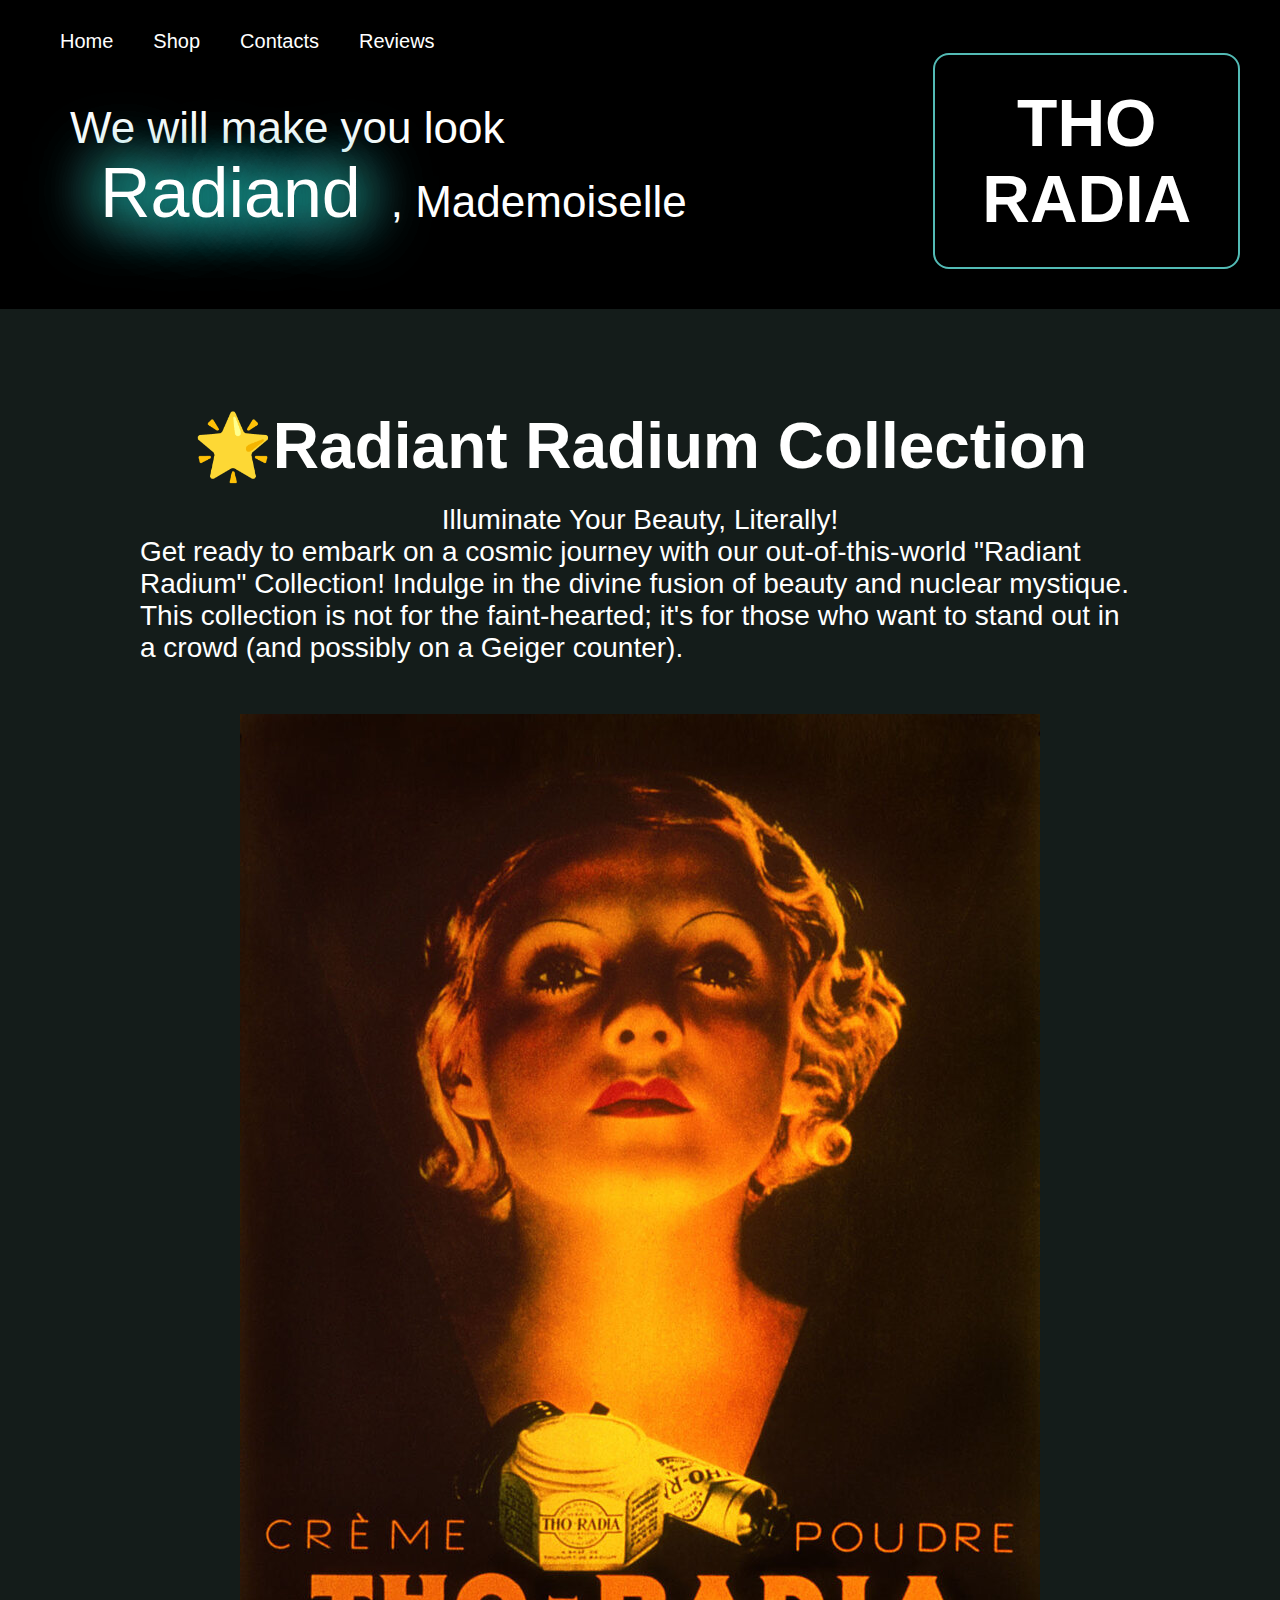
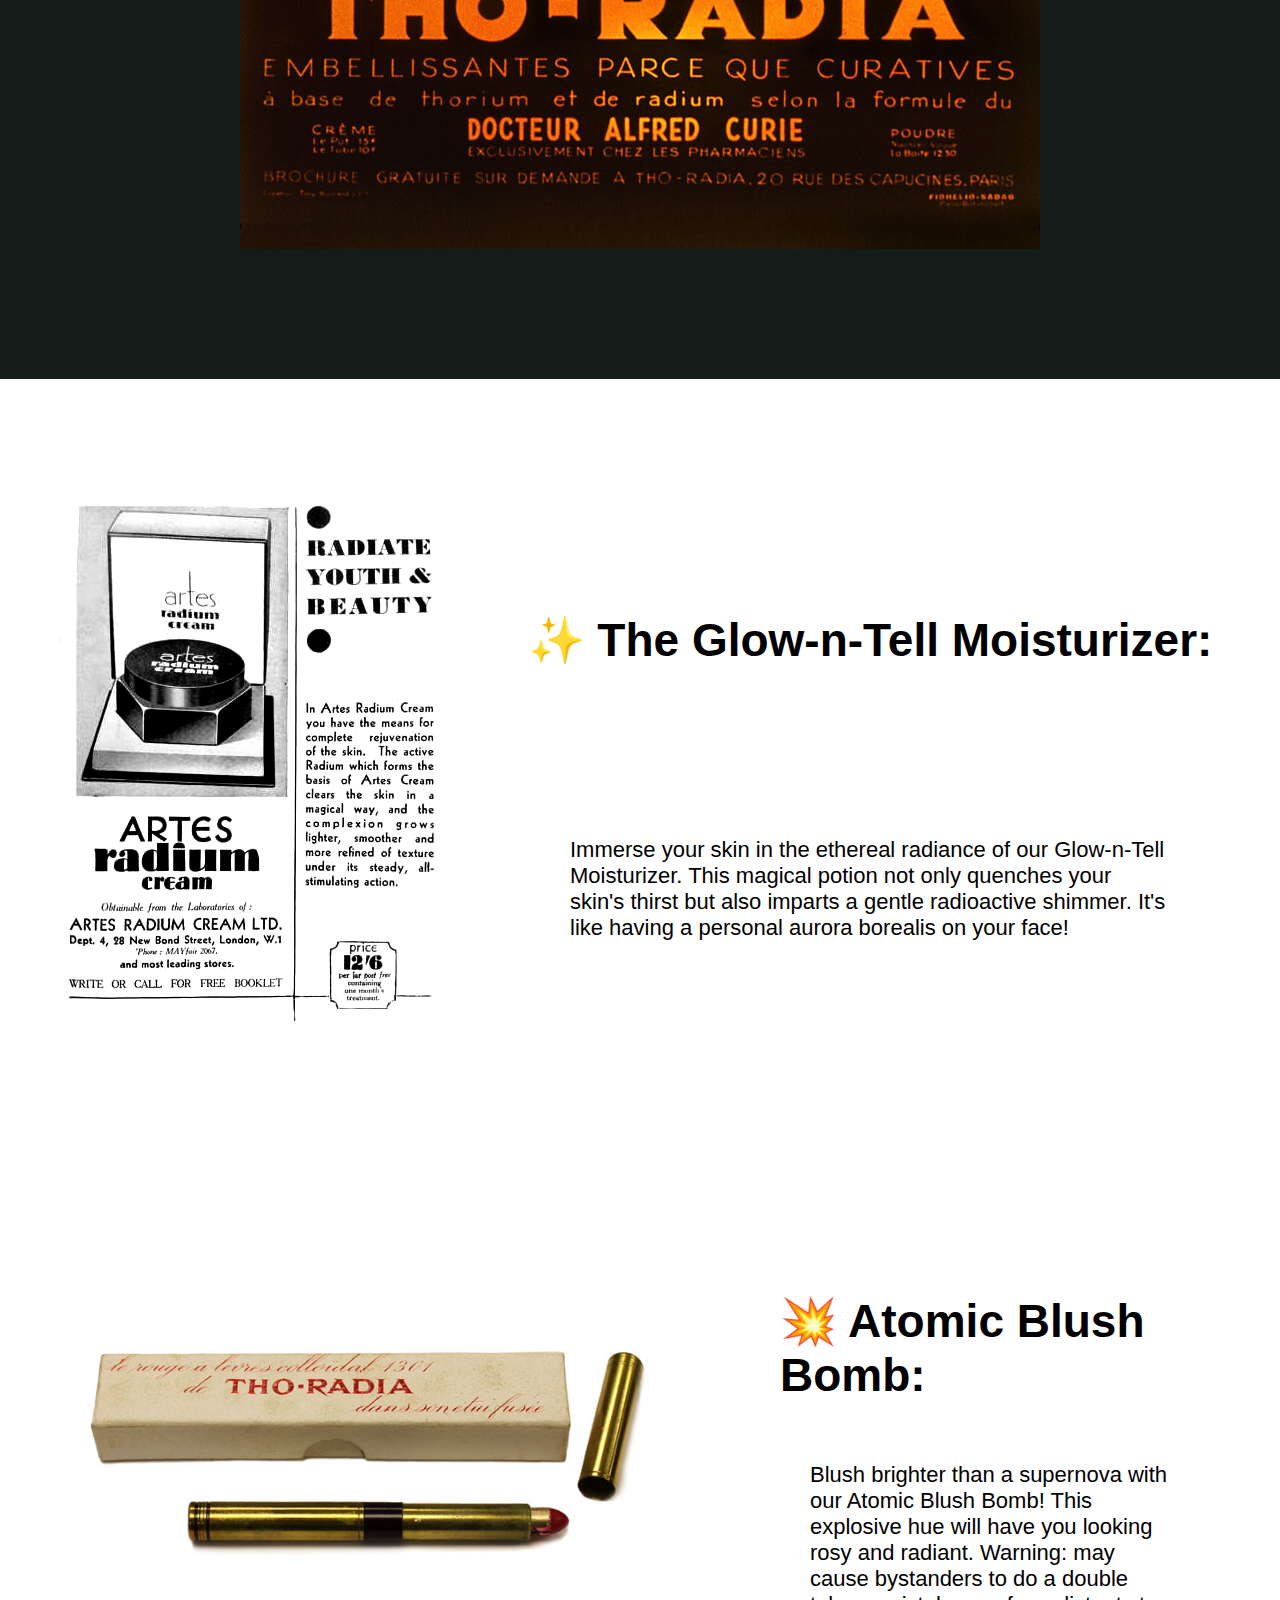
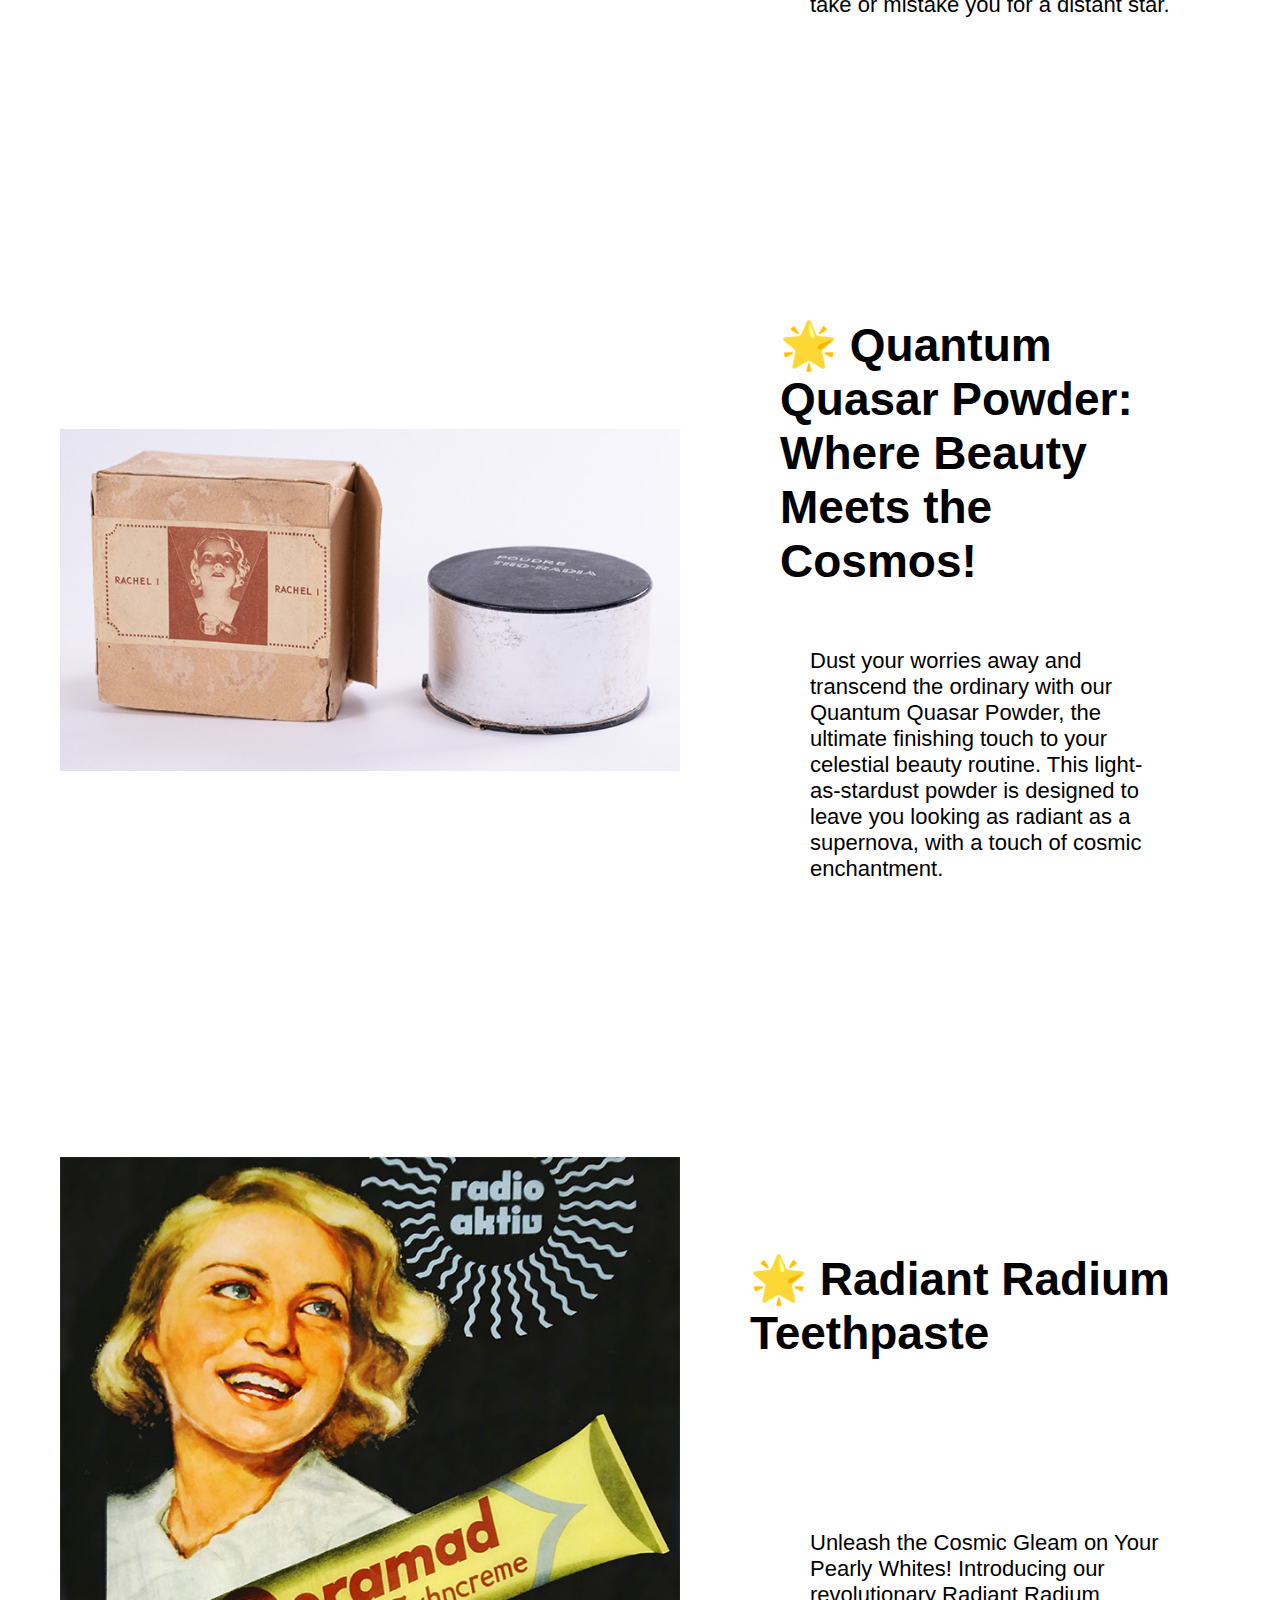
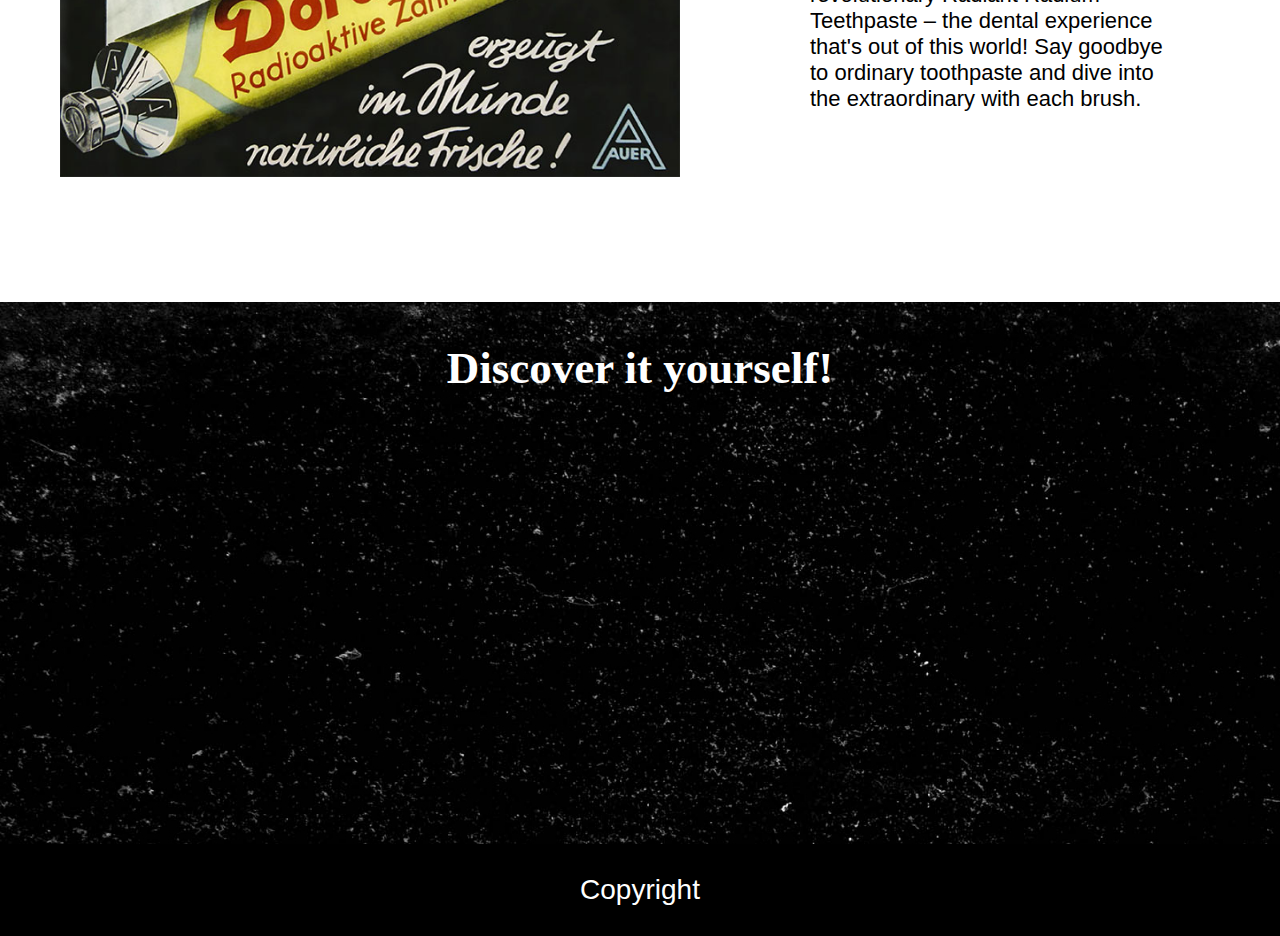
<file: index.html>
<!DOCTYPE html>
<html lang="en">
  <head>
    <meta charset="UTF-8" />
    <meta name="viewport" content="width=device-width, initial-scale=1.0" />
    <link href="https://fonts.cdnfonts.com/css/hvdtrial-brandon-printed" rel="stylesheet">
    <link href="https://fonts.cdnfonts.com/css/landster" rel="stylesheet">
                 
    <link rel="stylesheet" href="style.css" />
    <title>Radiactive Cosmetics</title>
  </head>
  <body>

<!-- The header of main page -->

    <header>
      <nav class="header">
        <ul>
          <li><a href="index.html">Home</a></li>
          <li><a href="shop.html">Shop</a></li>
          <li><a href="corporate-info.html">Contacts </a></li>
          <li><a href="reviews.html">Reviews</a></li>
        </ul>
      </nav>
      <div class="header_info">
        <div>We will make you look <span>Radiand</span>, Mademoiselle</div>
        <h1>THO RADIA</h1>
      </div>
    </header>

<!-- First description under the header -->

    <main>
      <div class="mainInfo">
        <div class="container"> <h1>🌟Radiant Radium Collection</h1> 
          <p>Illuminate Your Beauty, Literally!<br></p>
        <p>
        Get ready to embark on a cosmic journey with our out-of-this-world "Radiant Radium" Collection! Indulge in the divine fusion of beauty and nuclear mystique. This collection is not for the faint-hearted; it's for those who want to stand out in a crowd (and possibly on a Geiger counter).</p>
        <img src="photos/image.jpeg" alt="">
      </div>
      </div>

<!-- First product -->

      <div class="block first_block">
        <img src="photos/1932-artes.jpg" alt="cream"></img>
        <div class="text1">
        <h2>✨ The Glow-n-Tell Moisturizer:</h2>
        <p>Immerse your skin in the ethereal radiance of our Glow-n-Tell Moisturizer. This magical potion not only quenches your skin's thirst but also imparts a gentle radioactive shimmer. It's like having a personal aurora borealis on your face!</p>
      </div>
      </div>

<!-- Second product -->

      <div class="block second_block">
        <img src="photos/tho-radia-lipstick.jpg" alt="lipstick">
        <div class="text">
        <h2>💥 Atomic Blush Bomb:</h2>
        <p>Blush brighter than a supernova with our Atomic Blush Bomb! This explosive hue will have you looking rosy and radiant. Warning: may cause bystanders to do a double take or mistake you for a distant star.</p>
      </div>
    </div>

<!-- Third product -->

      <div class="block third_block">
        <img src="photos/TR_1.jpg" alt="poudre">
        <div class="text">
      <h2>🌟 Quantum Quasar Powder: Where Beauty Meets the Cosmos!</h2>
      <p>Dust your worries away and transcend the ordinary with our Quantum Quasar Powder, the ultimate finishing touch to your celestial beauty routine. This light-as-stardust powder is designed to leave you looking as radiant as a supernova, with a touch of cosmic enchantment.</p>
      </div>
    </div>

<!-- Forth product -->

    <div class="block forth_block">
      <img src="photos/radioactive-toothpaste-2022_700.jpg" alt="cream"></img>
      <div class="text1">
      <h2>🌟 Radiant Radium Teethpaste</h2>
      <p>Unleash the Cosmic Gleam on Your Pearly Whites!

        Introducing our revolutionary Radiant Radium Teethpaste – the dental experience that's out of this world! Say goodbye to ordinary toothpaste and dive into the extraordinary with each brush.</p>
    </div>
    </div>

<!-- Youtoobe video -->    

    <div class="video">
      <h2>Discover it yourself!</h2>

      <iframe
        width="730"
        height="410"
        src="https://www.youtube.com/embed/beEIy8wpPxk"
        frameborder="0"
        allowfullscreen
      ></iframe>
    </div>
    </main>

<!-- Footer -->   

    <footer class="footer">Copyright</footer>
  </body>
</html>
</file>
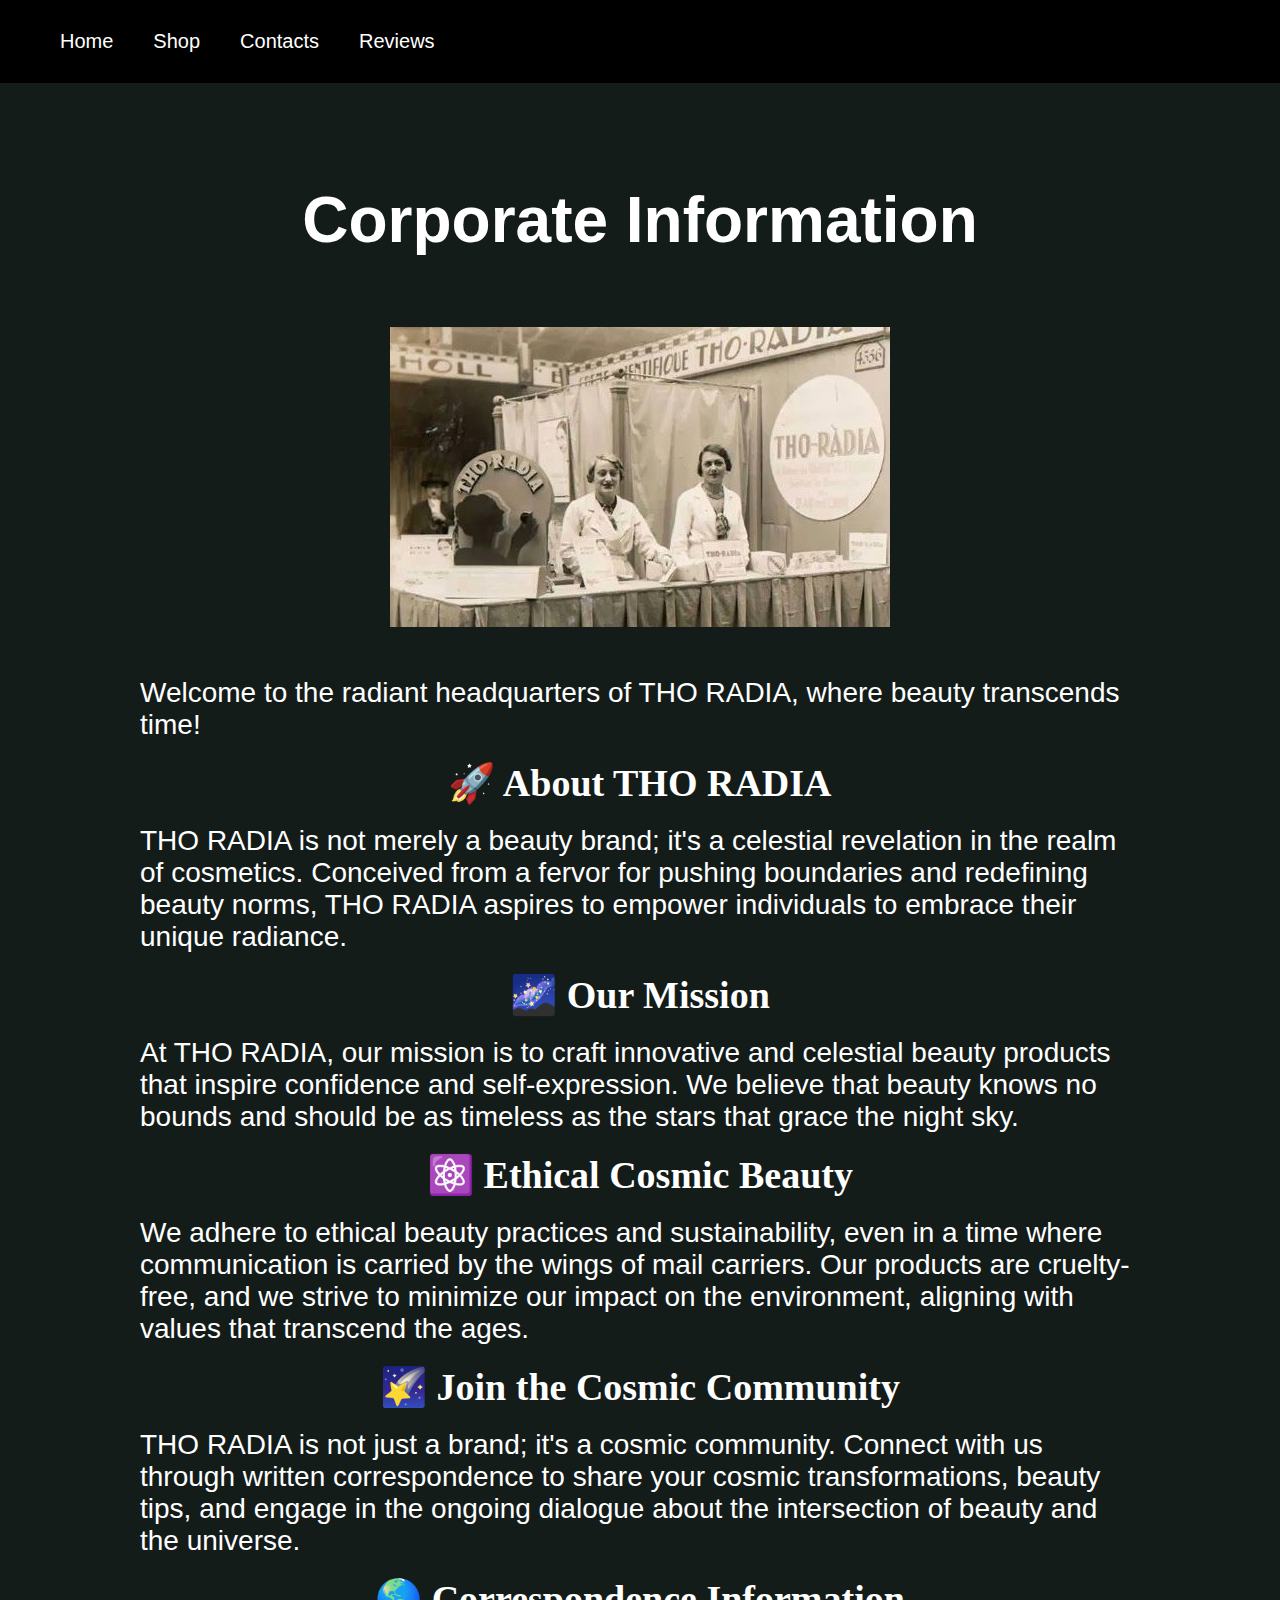
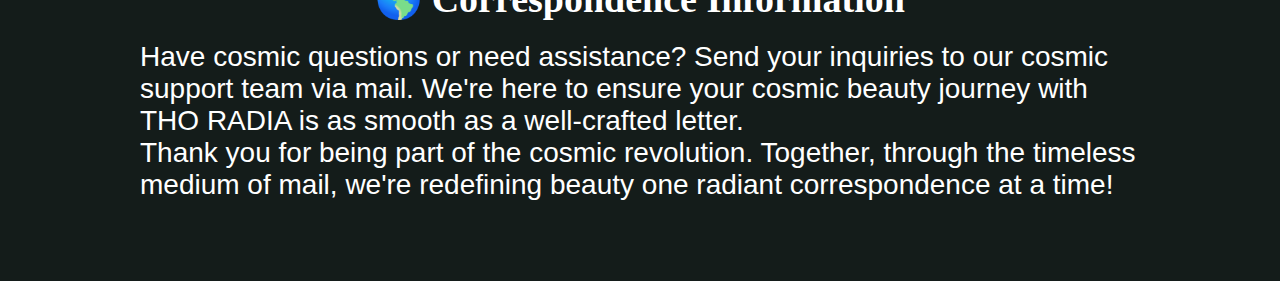
<file: corporate-info.html>
<!DOCTYPE html>
<html lang="en">
  <head>
    <meta charset="UTF-8" />
    <meta name="viewport" content="width=device-width, initial-scale=1.0" />
    <link rel="stylesheet" href="style.css" />
    <link href="https://fonts.cdnfonts.com/css/landster" rel="stylesheet" />

    <title>Radiactive Cosmetics - Corporate Information</title>
  </head>
  <body>
    <header>
      <nav class="header">
        <ul>
          <li><a href="index.html">Home</a></li>
          <li><a href="shop.html">Shop</a></li>
          <li><a href="corporate-info.html">Contacts </a></li>
          <li><a href="reviews.html">Reviews</a></li>
        </ul>
      </nav>
    </header>

    <main>
      <div class="mainInfo">
        <div class="container">
          <h1>Corporate Information</h1>

          <img src="photos/tho-radia.jpg" alt="Tho-Radia" />
          <p>
            Welcome to the radiant headquarters of THO RADIA, where beauty
            transcends time!
          </p>

          <h2>🚀 About THO RADIA</h2>
          <p>
            THO RADIA is not merely a beauty brand; it's a celestial revelation
            in the realm of cosmetics. Conceived from a fervor for pushing
            boundaries and redefining beauty norms, THO RADIA aspires to empower
            individuals to embrace their unique radiance.
          </p>

          <h2>🌌 Our Mission</h2>
          <p>
            At THO RADIA, our mission is to craft innovative and celestial
            beauty products that inspire confidence and self-expression. We
            believe that beauty knows no bounds and should be as timeless as the
            stars that grace the night sky.
          </p>

          <h2>⚛️ Ethical Cosmic Beauty</h2>
          <p>
            We adhere to ethical beauty practices and sustainability, even in a
            time where communication is carried by the wings of mail carriers.
            Our products are cruelty-free, and we strive to minimize our impact
            on the environment, aligning with values that transcend the ages.
          </p>

          <h2>🌠 Join the Cosmic Community</h2>
          <p>
            THO RADIA is not just a brand; it's a cosmic community. Connect with
            us through written correspondence to share your cosmic
            transformations, beauty tips, and engage in the ongoing dialogue
            about the intersection of beauty and the universe.
          </p>

          <h2>🌎 Correspondence Information</h2>
          <p>
            Have cosmic questions or need assistance? Send your inquiries to our
            cosmic support team via mail. We're here to ensure your cosmic
            beauty journey with THO RADIA is as smooth as a well-crafted letter.
          </p>

          <p>
            Thank you for being part of the cosmic revolution. Together, through
            the timeless medium of mail, we're redefining beauty one radiant
            correspondence at a time!
          </p>
        </div>
      </div>
    </main>

    <footer>
      <!-- Add footer content if needed -->
    </footer>
  </body>
</html>
</file>
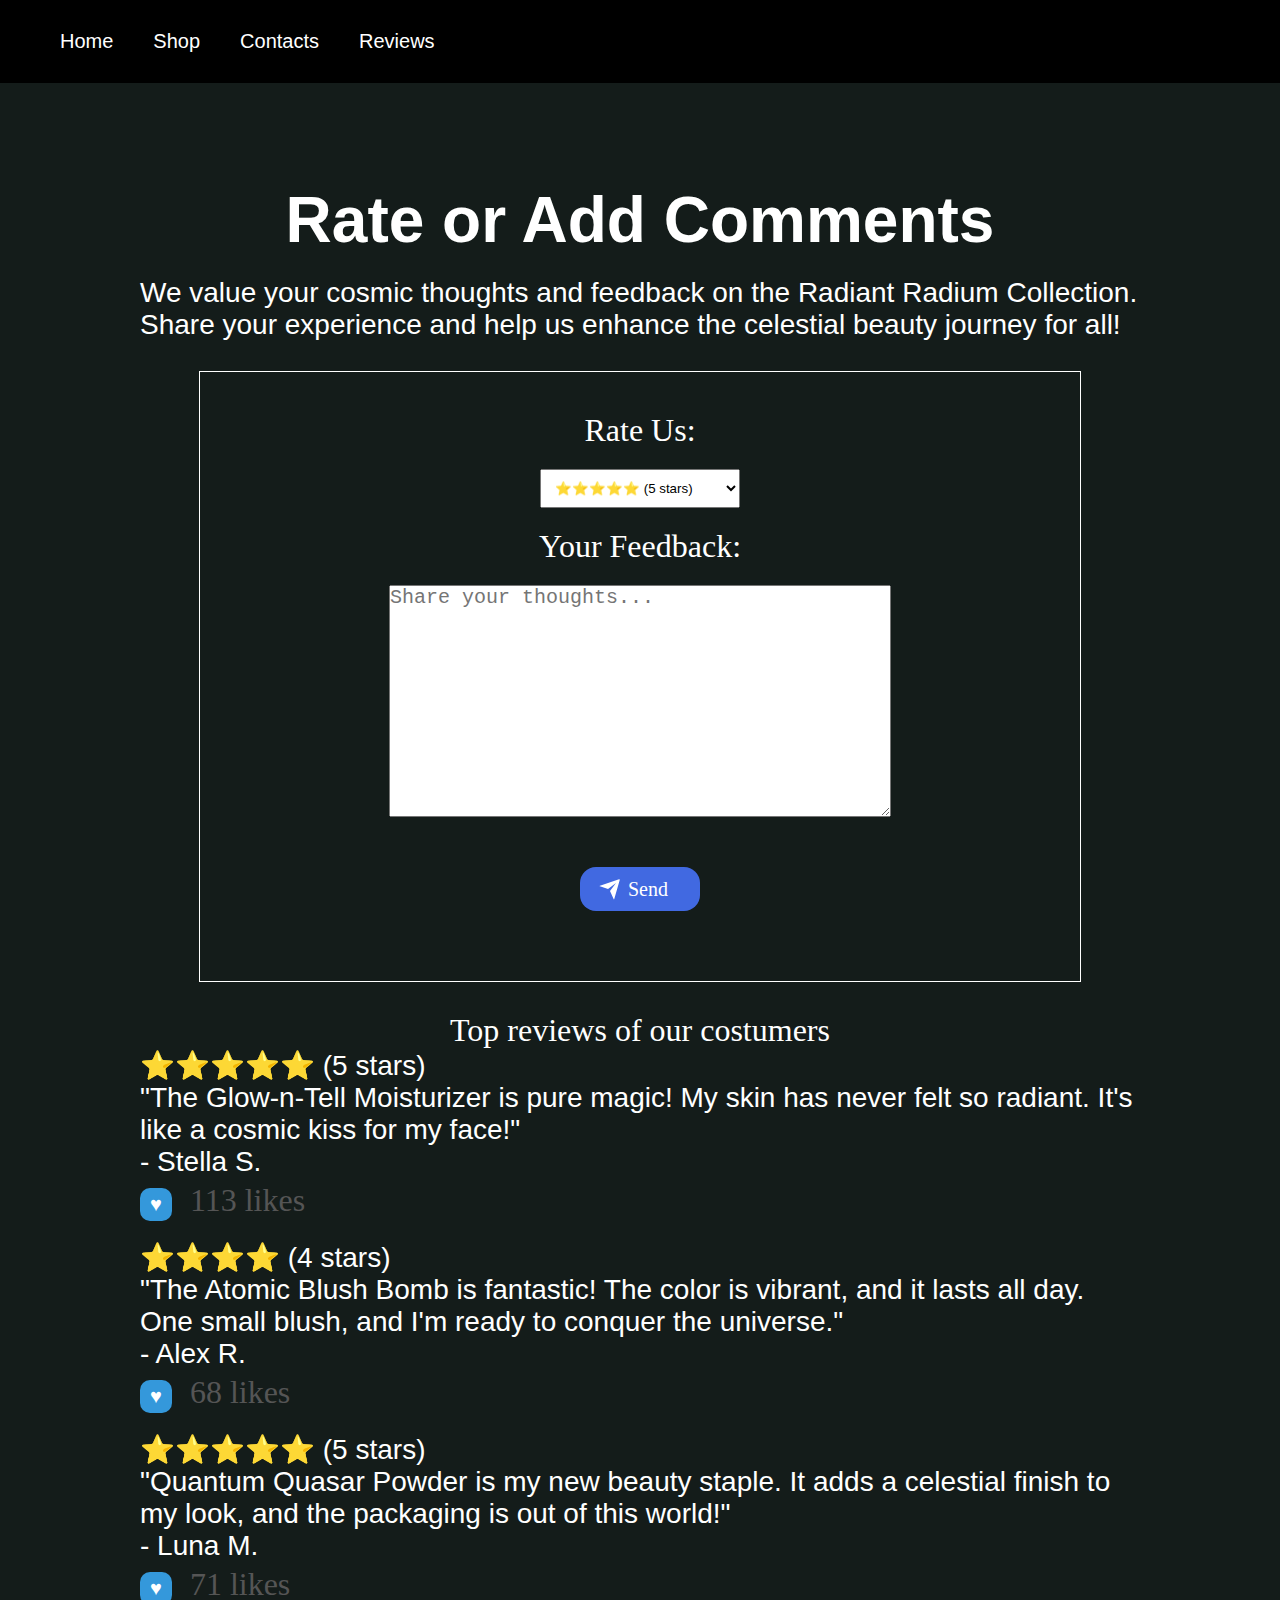
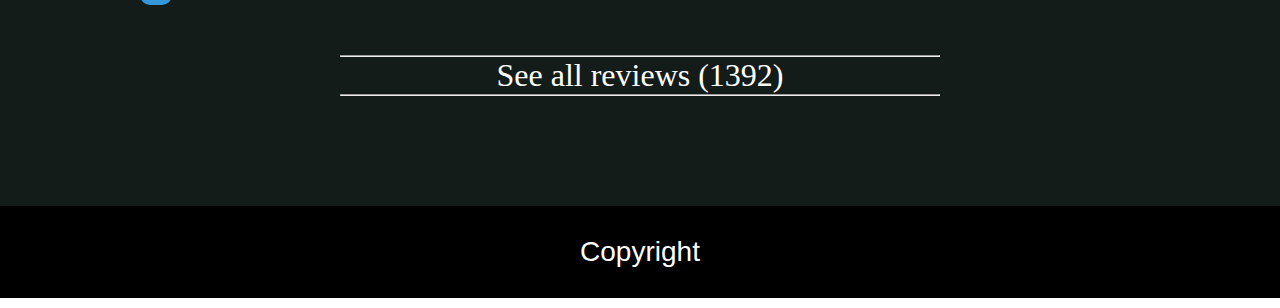
<file: reviews.html>
<!DOCTYPE html>
<html lang="en">
  <head>
    <meta charset="UTF-8" />
    <meta name="viewport" content="width=device-width, initial-scale=1.0" />
    <link rel="stylesheet" href="style.css" />
    <link href="https://fonts.cdnfonts.com/css/landster" rel="stylesheet" />

    <title>Radiactive Cosmetics - Rate/Feedback</title>
  </head>
  <body>
    <header>
      <nav class="header">
        <ul>
          <li><a href="index.html">Home</a></li>
          <li><a href="shop.html">Shop</a></li>
          <li><a href="corporate-info.html">Contacts </a></li>
          <li><a href="reviews.html">Reviews</a></li>
        </ul>
      </nav>
    </header>

    <main>
      <div class="mainInfo">
        <div class="container">
          <h1>Rate or Add Comments</h1>
          <p>
            We value your cosmic thoughts and feedback on the Radiant Radium
            Collection. Share your experience and help us enhance the celestial
            beauty journey for all!
          </p>

          <!-- Feedback Form -->
          <div class="form">
            <form id="myForm">
              <label for="rating">Rate Us:</label>
              <select id="rating" name="rating">
                <option value="5">⭐⭐⭐⭐⭐ (5 stars)</option>
                <option value="4">⭐⭐⭐⭐ (4 stars)</option>
                <option value="3">⭐⭐⭐ (3 stars)</option>
                <option value="2">⭐⭐ (2 stars)</option>
                <option value="1">⭐ (1 star)</option>
              </select>

              <!-- Text area for reviews -->
              <label for="feedback">Your Feedback:</label>
              <textarea
                id="feedback"
                name="feedback"
                rows="10"
                placeholder="Share your thoughts..."
                style="width: 500px"
              ></textarea>

              <button class="submit">
                <div class="svg-wrapper-1">
                  <div class="svg-wrapper">
                    <svg
                      xmlns="http://www.w3.org/2000/svg"
                      viewBox="0 0 24 24"
                      width="24"
                      height="24"
                    >
                      <path fill="none" d="M0 0h24v24H0z"></path>
                      <path
                        fill="currentColor"
                        d="M1.946 9.315c-.522-.174-.527-.455.01-.634l19.087-6.362c.529-.176.832.12.684.638l-5.454 19.086c-.15.529-.455.547-.679.045L12 14l6-8-8 6-8.054-2.685z"
                      ></path>
                    </svg>
                  </div>
                </div>
                <span>Send</span>
              </button>
            </form>
          </div>

          <div class="modal hidden">
            <p>Thank you, your opinion is important for us</p>
            <button class="close">Close</button>
          </div>

          <!-- Sample Reviews -->

          <div>Top reviews of our costumers</div>
          <div class="customer_review"></div>
          <div class="reviews">
            <div class="review">
              <p class="rating">⭐⭐⭐⭐⭐ (5 stars)</p>
              <p class="feedback">
                "The Glow-n-Tell Moisturizer is pure magic! My skin has never
                felt so radiant. It's like a cosmic kiss for my face!"
              </p>
              <p class="author">- Stella S.</p>
              <button class="like-button">&heartsuit;</button>
              <span class="like-count">113 likes</span>
            </div>

            <div class="review">
              <p class="rating">⭐⭐⭐⭐ (4 stars)</p>
              <p class="feedback">
                "The Atomic Blush Bomb is fantastic! The color is vibrant, and
                it lasts all day. One small blush, and I'm ready to conquer the
                universe."
              </p>
              <p class="author">- Alex R.</p>
              <button class="like-button">&heartsuit;</button>
              <span class="like-count">68 likes</span>
            </div>

            <div class="review">
              <p class="rating">⭐⭐⭐⭐⭐ (5 stars)</p>
              <p class="feedback">
                "Quantum Quasar Powder is my new beauty staple. It adds a
                celestial finish to my look, and the packaging is out of this
                world!"
              </p>
              <p class="author">- Luna M.</p>
              <button class="like-button">&heartsuit;</button>
              <span class="like-count">71 likes</span>
            </div>
          </div>

          <div class="all_reviews_container">
            <hr />

            <div class="all_reviews">See all reviews (1392)</div>
            <hr />
          </div>
        </div>
      </div>
    </main>

    <footer class="footer">Copyright</footer>
    <div class="overlay hidden"></div>
    <script src="script.js"></script>
  </body>
</html>
</file>
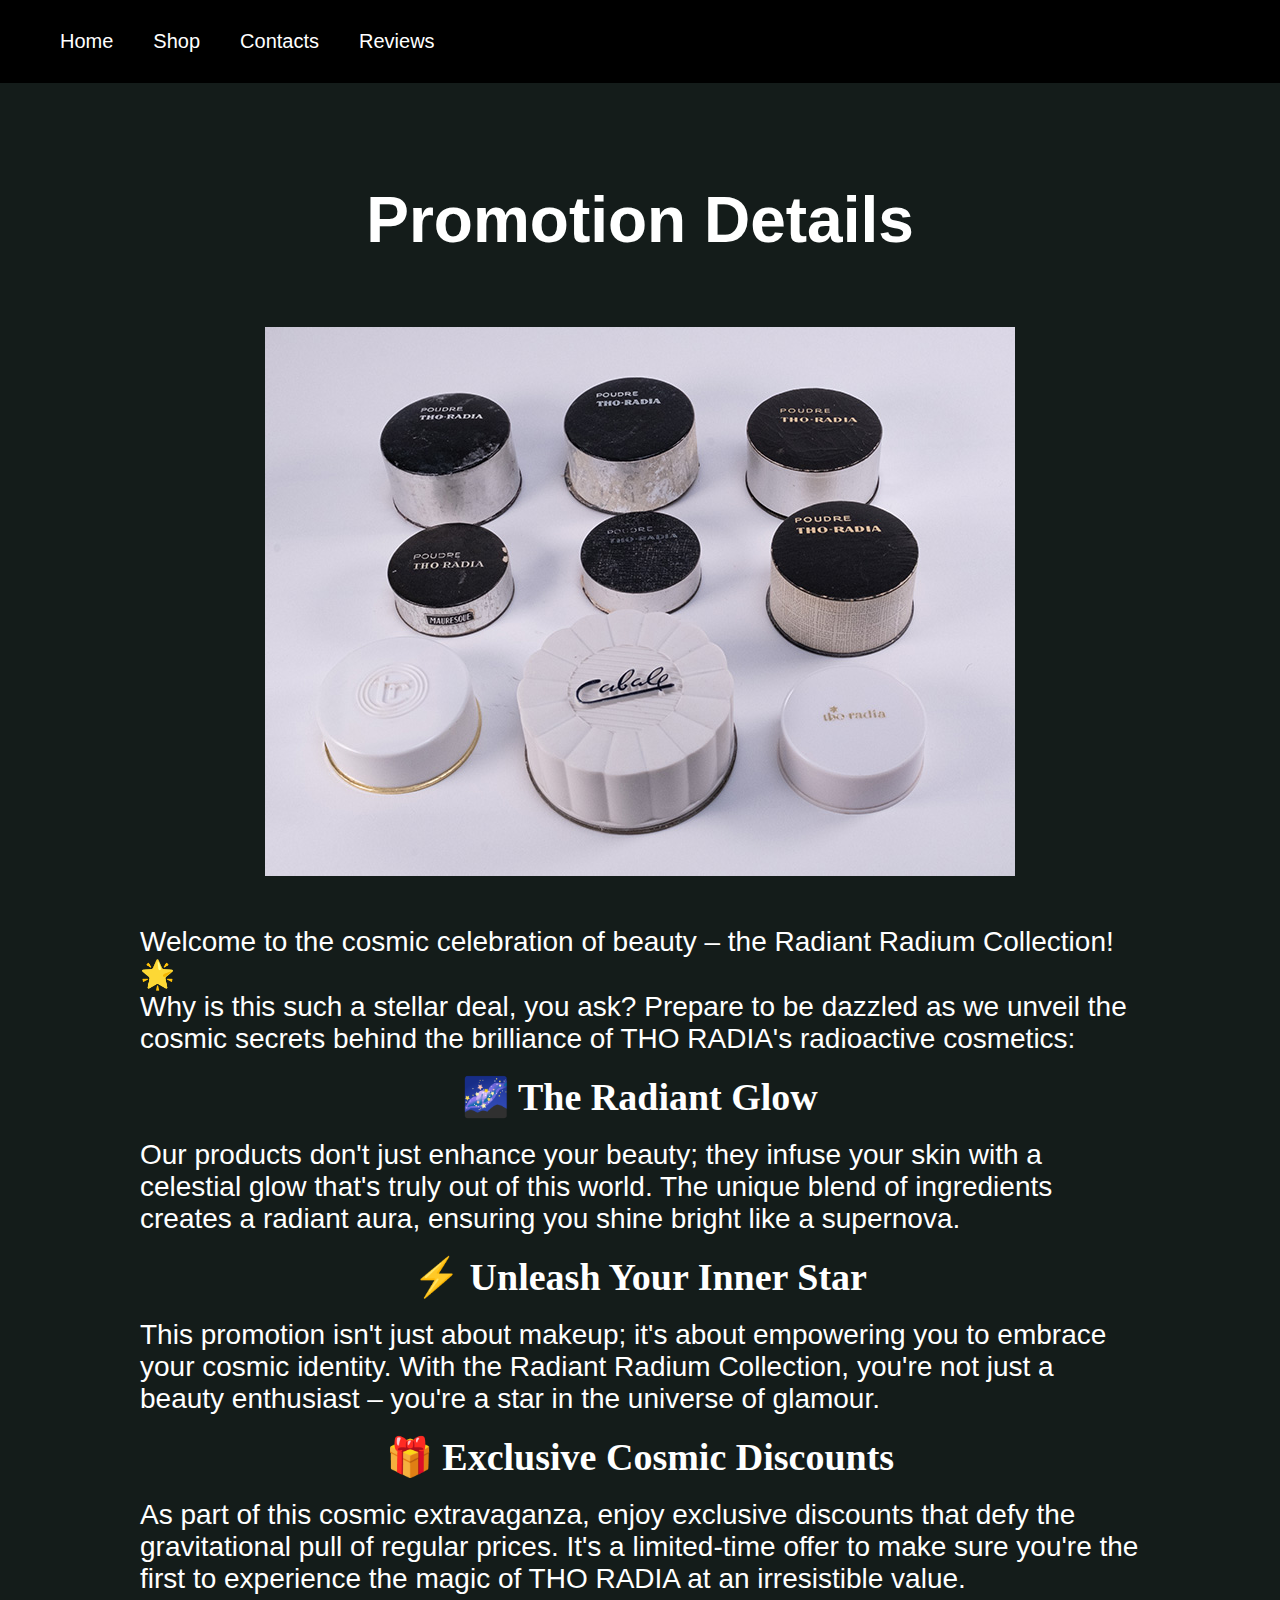
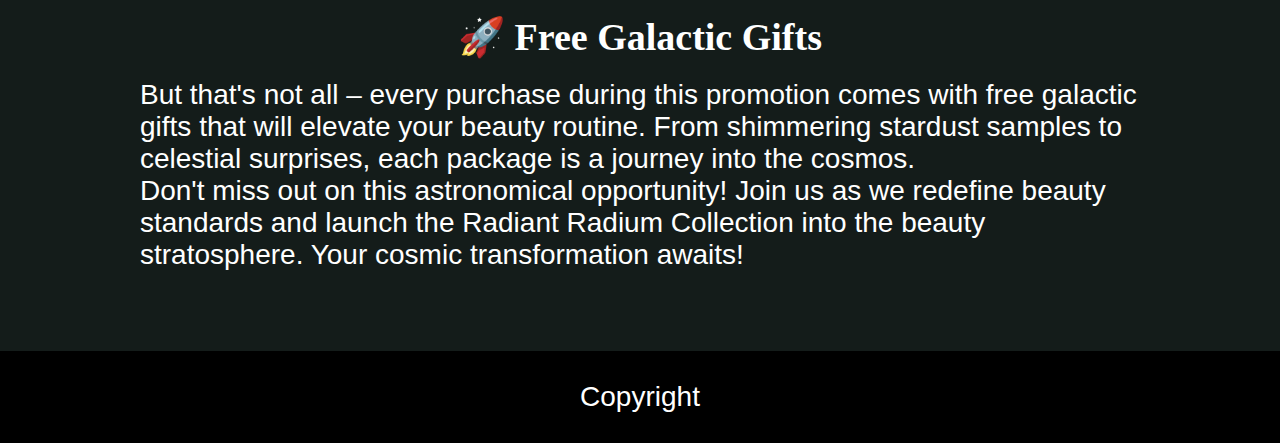
<file: shop.html>
<!DOCTYPE html>
<html lang="en">
  <head>
    <meta charset="UTF-8" />
    <meta name="viewport" content="width=device-width, initial-scale=1.0" />
    <link rel="stylesheet" href="style.css" />
    <link href="https://fonts.cdnfonts.com/css/landster" rel="stylesheet" />

    <title>Radiactive Cosmetics - Promotion Details</title>
  </head>
  <body>
    <header>
      <nav class="header">
        <ul>
          <li><a href="index.html">Home</a></li>
          <li><a href="shop.html">Shop</a></li>
          <li><a href="corporate-info.html">Contacts </a></li>
          <li><a href="reviews.html">Reviews</a></li>
        </ul>
      </nav>
    </header>

    <main>
      <div class="mainInfo">
        <div class="container">
          <h1>Promotion Details</h1>
          <img src="photos/TR_2.jpg" alt="" />
          <p>
            Welcome to the cosmic celebration of beauty – the Radiant Radium
            Collection! 🌟
          </p>

          <p>
            Why is this such a stellar deal, you ask? Prepare to be dazzled as
            we unveil the cosmic secrets behind the brilliance of THO RADIA's
            radioactive cosmetics:
          </p>

          <h2>🌌 The Radiant Glow</h2>
          <p>
            Our products don't just enhance your beauty; they infuse your skin
            with a celestial glow that's truly out of this world. The unique
            blend of ingredients creates a radiant aura, ensuring you shine
            bright like a supernova.
          </p>

          <h2>⚡ Unleash Your Inner Star</h2>
          <p>
            This promotion isn't just about makeup; it's about empowering you to
            embrace your cosmic identity. With the Radiant Radium Collection,
            you're not just a beauty enthusiast – you're a star in the universe
            of glamour.
          </p>

          <h2>🎁 Exclusive Cosmic Discounts</h2>
          <p>
            As part of this cosmic extravaganza, enjoy exclusive discounts that
            defy the gravitational pull of regular prices. It's a limited-time
            offer to make sure you're the first to experience the magic of THO
            RADIA at an irresistible value.
          </p>

          <h2>🚀 Free Galactic Gifts</h2>
          <p>
            But that's not all – every purchase during this promotion comes with
            free galactic gifts that will elevate your beauty routine. From
            shimmering stardust samples to celestial surprises, each package is
            a journey into the cosmos.
          </p>

          <p>
            Don't miss out on this astronomical opportunity! Join us as we
            redefine beauty standards and launch the Radiant Radium Collection
            into the beauty stratosphere. Your cosmic transformation awaits!
          </p>
        </div>
      </div>
    </main>

    <footer class="footer">Copyright</footer>
  </body>
</html>
</file>
<file: style.css>
@import url("https://fonts.cdnfonts.com/css/inner-vintage");
@import url("https://fonts.cdnfonts.com/css/vintage-3");
@import url("https://fonts.cdnfonts.com/css/hvdtrial-brandon-printed");
@import url("https://fonts.cdnfonts.com/css/landster");
* {
  margin: 0;
  padding: 0px;
}
header {
  padding: 10px 40px;
  background-color: rgb(0, 0, 0);
  display: flex;
  flex-direction: column;
  /* height: 200px; */
}
.header ul {
  display: flex;
  flex-direction: row;
  list-style: none;
  text-decoration: none;
}
.header a {
  text-decoration: none;
  color: #fff;
  font-size: 20px;
  font-family: "Landster", sans-serif;
  font-family: "Landster Italic", sans-serif;
}
.header {
  width: 100px;
  color: white;
}

.header_info {
  color: white;
  display: flex;
  flex-direction: row;
  justify-content: space-around;
  font-family: "HvDTrial Brandon Printed", sans-serif;
}
li {
  padding: 20px;
  font-size: 18px;
}
.header_info div {
  align-items: center;
  justify-content: center;
  font-size: 44px;
  padding: 0 30px;
  margin: 30px 130px 50px 0;
}
.header_info h1 {
  font-family: "Vintage", sans-serif;
  font-size: 66px;
  padding: 30px;
  margin-top: -20px;
  margin-bottom: 30px;
  border: 2px solid rgb(83, 187, 181);
  border-radius: 16px;
  text-align: center;
  display: inline-block;
  align-self: first baseline;
}
.header_info span {
  margin: 30px;
  color: rgb(21, 24, 23);
  font-family: "Inner Vintage", sans-serif;
  background-color: black;
  font-size: 70px;
  color: white;
  text-align: center;
  text-shadow: 0 0 50px rgb(0, 255, 238), 0 0 70px rgb(0, 255, 238),
    0 0 70px rgb(0, 255, 238), 0 0 70px red;
}
.header_info span:hover {
  -webkit-animation: Glow 0.5s ease infinite alternate;
  animation: Glow 0.5s ease infinite alternate;
  cursor: pointer;
}

/* *********************Glowing************************ */

@-webkit-keyframes Glow {
  from {
    text-shadow: 0 0 10px #fff, 0 0 20px #fff, 0 0 30px #fff, 0 0 40px #00a67c,
      0 0 70px #00a67c, 0 0 80px #00a67c, 0 0 100px #00a67c, 0 0 150px #00a67c;
  }
  to {
    text-shadow: 0 0 5px #fff, 0 0 10px #fff, 0 0 15px #fff, 0 0 20px #00a67c,
      0 0 35px #00a67c, 0 0 40px #00a67c, 0 0 50px #00a67c, 0 0 75px #00a67c;
  }
}
@keyframes Glow {
  from {
    text-shadow: 0 0 10px #fff, 0 0 20px #fff, 0 0 30px #fff, 0 0 40px #00a67c,
      0 0 70px #00a67c, 0 0 80px #00a67c, 0 0 100px #00a67c, 0 0 150px #00a67c;
  }
  to {
    text-shadow: 0 0 5px #fff, 0 0 10px #fff, 0 0 15px #fff, 0 0 20px #00a67c,
      0 0 35px #00a67c, 0 0 40px #00a67c, 0 0 50px #00a67c, 0 0 75px #00a67c;
  }
}

.block {
  background-color: #ffffff;
  display: flex;
  flex-direction: row;
  padding: 10px 30px;
  transition: all 0.3s ease;
  color: #000000;
  padding: 120px 20px;

  align-items: center;
  justify-content: center;

  font-family: "Landster", sans-serif;
  font-family: "Landster Italic", sans-serif;
}

.block img {
  padding: 0 40px;
  width: 50%; /* Make the image fill the container */
  height: 80%; /* Make the image fill the container */
  transition: transform 0.3s ease; /* Add smooth transition to the image */
}
.block:hover {
  background-color: #141c1a;
  color: #ffffff;
}
.block:hover {
  transform: scale(1.1); /* Scale only the image when the block is hovered */
}
.mainInfo {
  font-size: 32px;
  padding: 40px 40px;
  background-color: #141c1a;
  margin: 0;

  color: #fff;
}

.text1 {
  display: flex;
  flex-direction: column;
  justify-content: center;
  align-items: center;
}

.text1 h2 {
  padding: 100px 30px;
  font-size: 46px;
}

.text1 p {
  padding: 70px 90px;
  font-size: 22px;
}

.text {
  display: flex;
  flex-direction: column;
  justify-content: center;
  align-items: center;
}

.text h2 {
  padding: 30px 60px;
  font-size: 46px;
}

.text p {
  padding: 30px 90px;
  font-size: 22px;
}

img {
  max-width: 100%;

  height: auto;
}

.container {
  display: flex;
  align-items: center;
  justify-content: center;
  flex-direction: column;
  border-radius: 17px;
  padding: 40px 100px;
  /* -webkit-box-shadow: 0px 0px 40px 10px rgba(45, 255, 196, 0.72);
  -moz-box-shadow: 0px 0px 40px 10px rgba(45, 255, 196, 0.72);
  box-shadow: 0px 0px 40px 10px rgba(45, 255, 196, 0.72);
  -webkit-box-shadow: 0px 0px 40px 10px rgba(45, 255, 196, 0.72) inset;
  -moz-box-shadow: 0px 0px 40px 10px rgba(45, 255, 196, 0.72) inset;
  box-shadow: 0px 0px 40px 10px rgba(45, 255, 196, 0.72) inset; */
}
.container h1 {
  font-family: "Inner Vintage", sans-serif;
  text-align: center;
}

.block :hover h2 {
  -webkit-animation: Glow 0.5s ease infinite alternate;
  animation: Glow 0.5s ease infinite alternate;
  cursor: pointer;
}
/* *********************Glowing************************ */
@-webkit-keyframes Glow {
  from {
    text-shadow: 0 0 10px #fff, 0 0 20px #fff, 0 0 30px #fff, 0 0 40px #00a67c,
      0 0 70px #00a67c, 0 0 80px #00a67c, 0 0 100px #00a67c, 0 0 150px #00a67c;
  }
  to {
    text-shadow: 0 0 5px #fff, 0 0 10px #fff, 0 0 15px #fff, 0 0 20px #00a67c,
      0 0 35px #00a67c, 0 0 40px #00a67c, 0 0 50px #00a67c, 0 0 75px #00a67c;
  }
}
@keyframes Glow {
  from {
    text-shadow: 0 0 10px #fff, 0 0 20px #fff, 0 0 30px #fff, 0 0 40px #00a67c,
      0 0 70px #00a67c, 0 0 80px #00a67c, 0 0 100px #00a67c, 0 0 150px #00a67c;
  }
  to {
    text-shadow: 0 0 5px #fff, 0 0 10px #fff, 0 0 15px #fff, 0 0 20px #00a67c,
      0 0 35px #00a67c, 0 0 40px #00a67c, 0 0 50px #00a67c, 0 0 75px #00a67c;
  }
}

form {
  display: flex;
  margin: 30px;
  width: 800px;
  padding: 40px;
  display: flexbox;
  flex-direction: column;
  justify-content: center;
  align-items: center;
  align-content: flex-start;
  border: 1px solid white;
}
.like-button {
  background-color: #3498db;
  color: #fff;
  border: none;
  padding: 5px 10px;
  margin-top: 10px;
  cursor: pointer;
}

.like-count {
  margin-left: 10px;
  color: #555;
}
.review {
  margin-bottom: 20px;
}

select {
  width: 200px;
  padding: 10px;
  margin: 20px 0;
}
/* ******************Review Button************************ */
.submit {
  display: inline;
  align-items: center;
  font-family: inherit;
  width: 120px;
  font-size: 20px;
  background: royalblue;
  color: white;
  padding: 0.5em 1em;
  margin: 30px 70px;
  padding-left: 0.9em;
  display: flex;
  align-items: center;
  border: none;
  border-radius: 16px;
  overflow: hidden;
  transition: all 0.2s;
  cursor: pointer;
}

button span {
  display: block;
  margin-left: 0.3em;
  transition: all 0.3s ease-in-out;
}

button svg {
  display: block;
  transform-origin: center center;
  transition: transform 0.3s ease-in-out;
}

button:hover .svg-wrapper {
  animation: fly-1 0.6s ease-in-out infinite alternate;
}

button:hover svg {
  transform: translateX(1.2em) rotate(45deg) scale(1.1);
}

button:hover span {
  transform: translateX(5em);
}

button:active {
  transform: scale(0.95);
}

@keyframes fly-1 {
  from {
    transform: translateY(0.1em);
  }

  to {
    transform: translateY(-0.1em);
  }
}
/* **************************************************** */
.footer {
  background-color: black;
  color: white;
  text-align: center;
  padding: 30px;
}

.video {
  padding: 40px;
  display: flex;
  flex-direction: column;
  justify-content: center;
  color: white;
  font-size: 30px;
  align-items: center;
  background-image: url(photos/Dust-Textures-1-1600x1200.jpg);
}

.container h2 {
  text-align: center;
  margin: 20px;
  font-size: 38px;
}
.container p,
.footer {
  font-family: "Landster", sans-serif;
  font-family: "Landster Italic", sans-serif;
  font-size: 28px;
}

.container img {
  max-width: 100%;
  max-height: 100%;
  padding: 50px;
}

textarea {
  font-size: 20px;
  margin: 20px 0;
}

.like-button {
  border-radius: 10px;
  font-size: 20px;
}

.container h1 {
  margin: 20px;
}

.modal {
  position: absolute;
  top: 50%;
  left: 50%;
  transform: translate(-50%, -50%);
  width: 70%;
  background-color: white;
  padding: 6rem;
  border-radius: 5px;
  box-shadow: 0 3rem 5rem rgba(0, 0, 0, 0.3);
  z-index: 10;
  text-align: center;
  color: #000000;
}

.modal p {
  font-size: 39px;
}

.hidden {
  display: none;
}

.close {
  padding: 4px 8px;
  background-color: #3498db;
  font-size: 28px;
}

.overlay {
  position: fixed;
  top: 0;
  left: 0;
  width: 100%;
  height: 100%;
  background-color: rgba(0, 0, 0, 0.3);
  backdrop-filter: blur(3px);
  z-index: 5;
}

.all_reviews {
  cursor: pointer;
}
.all_reviews:hover {
  color: #8c8888;
}
.all_reviews_container {
  width: 600px;
  text-align: center;
  margin: 30px 0;
}
</file>
